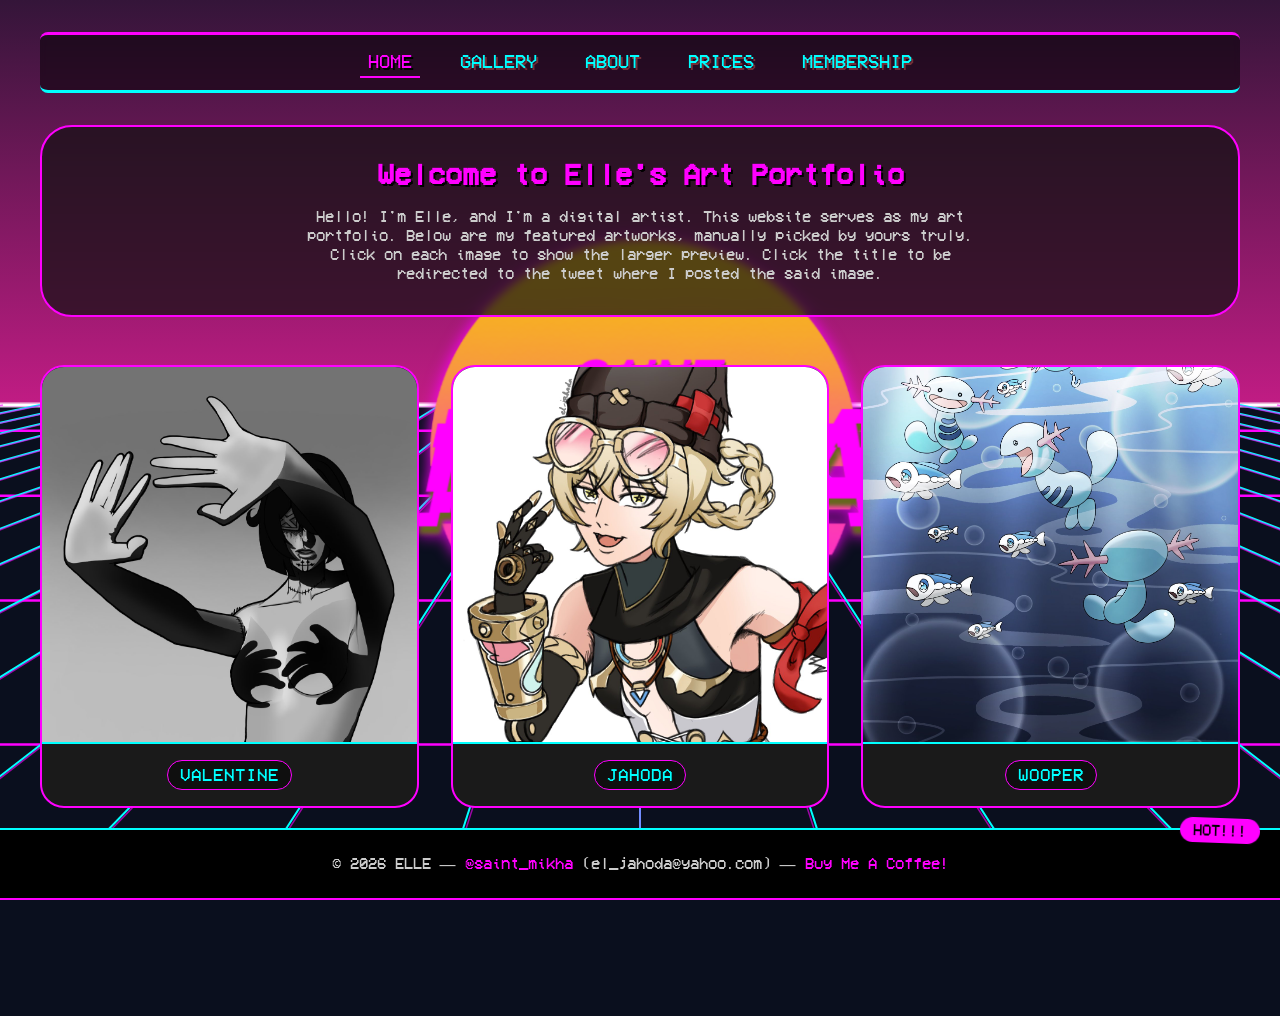
<file: index.html>
<!DOCTYPE html>
<html lang="en">
<head>
    <meta charset="UTF-8">
    <meta name="viewport" content="width=device-width, initial-scale=1.0">
    <title>Elle's Art Portfolio - Home</title>
    <link rel="icon" type="image/png" href="images/logo.png">
    <link rel="stylesheet" href="style.css">
</head>
<body>
    <canvas id="vaporwaveCanvas" class="vaporwave-bg"></canvas>
    
    <!-- Logo moved OUTSIDE container so it sits behind all content -->
    <img src="images/logo.png" alt="Logo" id="logo-img">

    <div class="container">
        <nav class="y2k-nav">
            <a href="index.html" class="active">HOME</a>
            <a href="gallery.html">GALLERY</a>
            <a href="about.html">ABOUT</a>
            <a href="prices.html">PRICES</a>
            <a href="membership.html">MEMBERSHIP</a>
        </nav>
        <section class="intro">
            <h1>Welcome to Elle's Art Portfolio</h1>
            <p>Hello! I'm Elle, and I'm a digital artist. This website serves as my art portfolio. Below are my featured artworks, manually picked by yours truly. Click on each image to show the larger preview. Click the title to be redirected to the tweet where I posted the said image.</p>
        </section>
        <div class="gallery-grid" id="featured-grid" style="margin-bottom: 5rem;"></div>
        <footer>
            <p>© <span id="currentYear"></span> ELLE — <a href="#" id="twitterFooter" target="_blank">@saint_mikha</a> (el_jahoda@yahoo.com) — <a href="https://buymeacoffee.com/jahoda" target="_blank">Buy Me A Coffee!</a></p>
            <div class="y2k-badge">HOT!!!</div>
        </footer>
    </div>
    <div id="lightbox" class="lightbox">
        <img class="lightbox-img" id="lightbox-img" alt="Preview">
    </div>
    <script src="script.js"></script>
</body>
</html>
</file>
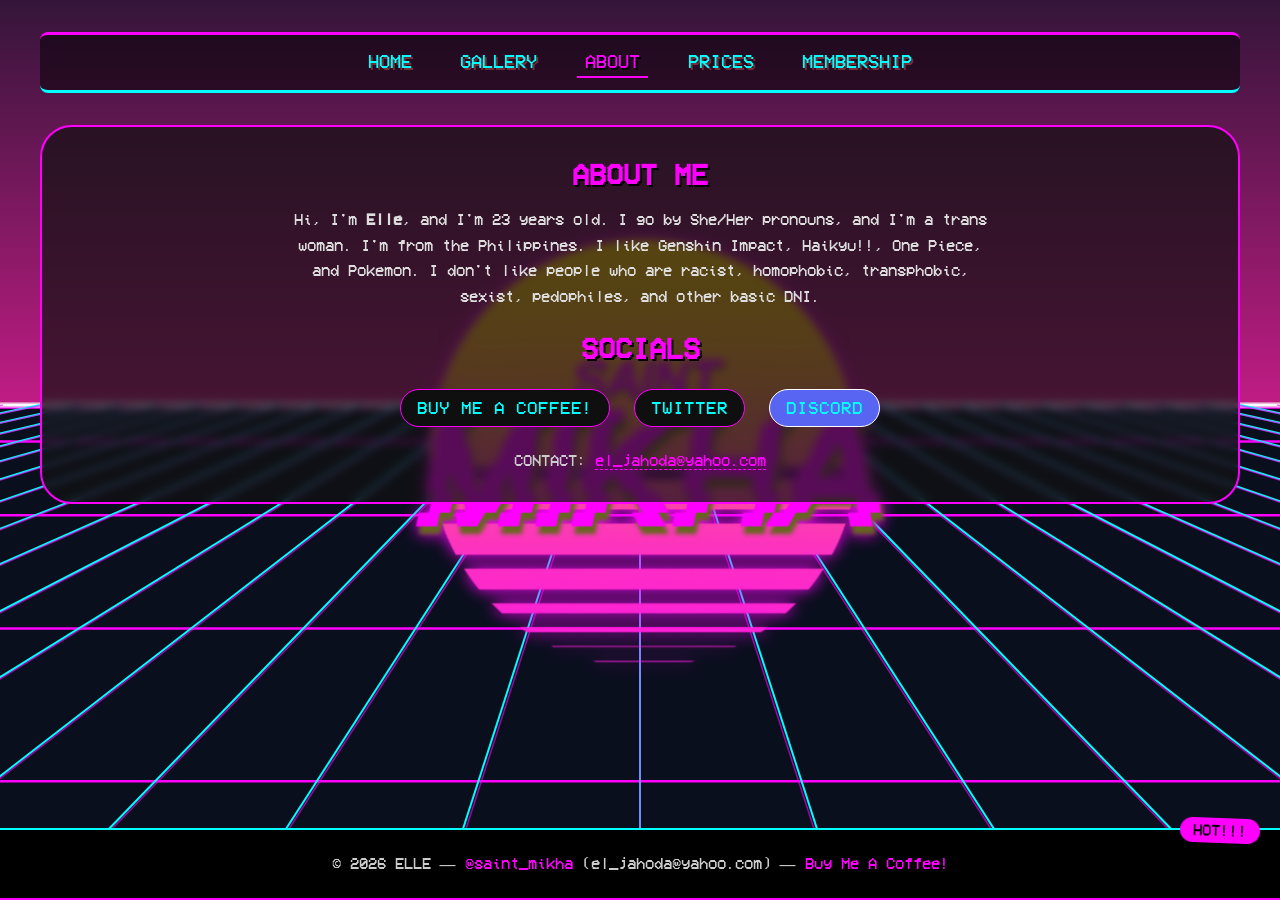
<file: about.html>
<!DOCTYPE html>
<html lang="en">
<head>
    <meta charset="UTF-8">
    <meta name="viewport" content="width=device-width, initial-scale=1.0, user-scalable=yes">
    <title>Elle's Art Portfolio – About</title>
    <link rel="icon" type="image/png" href="images/logo.png">
    <link rel="stylesheet" href="style.css">
</head>
<body>
    <canvas id="vaporwaveCanvas" class="vaporwave-bg"></canvas>
    
    <!-- Logo moved outside container (same fix as index.html) -->
    <img src="images/logo.png" alt="Logo" id="logo-img">

    <div class="container">
        <!-- Removed <header> and <div class="logo"> – logo is now outside -->
        <nav class="y2k-nav">
            <a href="index.html">HOME</a>
            <a href="gallery.html">GALLERY</a>
            <a href="about.html" class="active">ABOUT</a>
            <a href="prices.html">PRICES</a>
            <a href="membership.html">MEMBERSHIP</a>
        </nav>
        <section class="about-container">
            <h2>ABOUT ME</h2>
            <p>
                Hi, I'm <strong>Elle</strong>, and I'm 23 years old. I go by She/Her pronouns, and I'm a trans woman. I'm from the Philippines. I like Genshin Impact, Haikyu!!, One Piece, and Pokemon. I don't like people who are racist, homophobic, transphobic, sexist, pedophiles, and other basic DNI. 
            </p>
            <h2>SOCIALS</h2>
            <div class="social-links">
                <a href="https://buymeacoffee.com/jahoda" target="_blank">BUY ME A COFFEE!</a>
                <a href="https://x.com/art_jahoda" target="_blank">TWITTER</a>
                <a href="https://discord.com/users/1374001347451686983" target="_blank" class="discord-link">DISCORD</a>
            </div>
            <div class="contact-email">
                CONTACT: <a href="mailto:el_jahoda@yahoo.com">el_jahoda@yahoo.com</a>
            </div>
        </section>
        <footer>
            <p>© <span id="currentYear"></span> ELLE — <a href="#" id="twitterFooter" target="_blank">@saint_mikha</a> (el_jahoda@yahoo.com) — <a href="https://buymeacoffee.com/jahoda" target="_blank">Buy Me A Coffee!</a></p>
            <div class="y2k-badge">HOT!!!</div>
        </footer>
    </div>
    <div id="lightbox" class="lightbox">
        <img class="lightbox-img" id="lightbox-img" alt="Preview">
    </div>
    <script src="script.js"></script>
    <script src="about.js"></script>
</body>
</html>
</file>
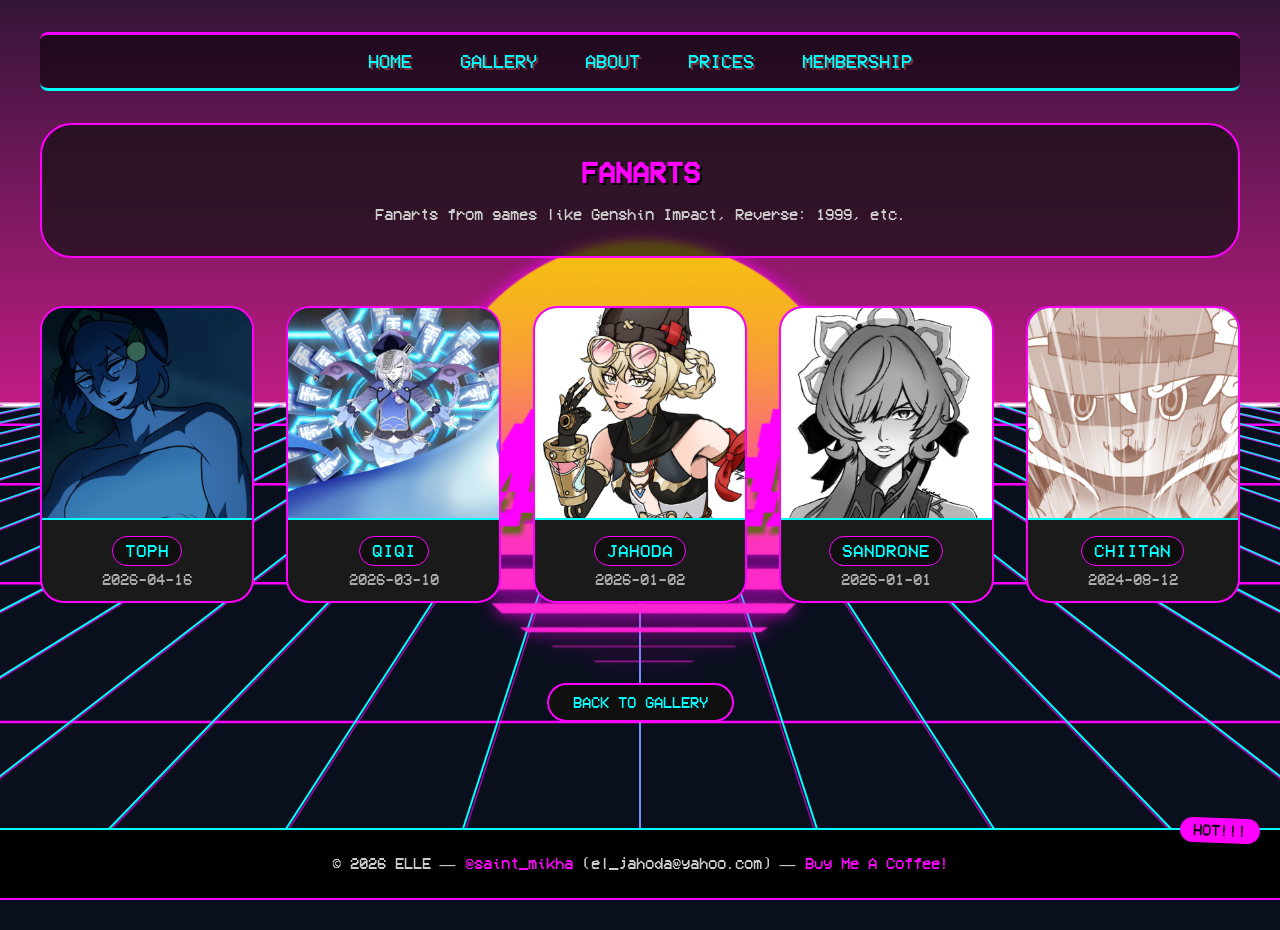
<file: fanart.html>
<!DOCTYPE html>
<html lang="en">
<head>
    <meta charset="UTF-8">
    <meta name="viewport" content="width=device-width, initial-scale=1.0, user-scalable=yes">
    <title>Elle's Art Portfolio – Fanarts</title>
    <link rel="icon" type="image/png" href="images/logo.png">
    <link rel="stylesheet" href="style.css">
</head>
<body>
    <canvas id="vaporwaveCanvas" class="vaporwave-bg"></canvas>
    <img src="images/logo.png" alt="Logo" id="logo-img">

    <div class="container">
        <nav class="y2k-nav">
            <a href="index.html">HOME</a>
            <a href="gallery.html">GALLERY</a>
            <a href="about.html">ABOUT</a>
            <a href="prices.html">PRICES</a>
            <a href="membership.html">MEMBERSHIP</a>
        </nav>
        <section class="intro">
            <h1>FANARTS</h1>
            <p>Fanarts from games like Genshin Impact, Reverse: 1999, etc.</p>
        </section>
        
        <div class="gallery-grid gallery-page" id="category-gallery-grid" style="margin-bottom: 5rem;"></div>
		
		<!-- BACK BUTTON -->
        <div style="text-align: center; margin: 0.5rem 0 5rem 0;">
            <a href="gallery.html" class="back-button">BACK TO GALLERY</a>
        </div>
        <footer>
            <p>© <span id="currentYear"></span> ELLE — <a href="#" id="twitterFooter" target="_blank">@saint_mikha</a> (el_jahoda@yahoo.com) — <a href="https://buymeacoffee.com/jahoda" target="_blank">Buy Me A Coffee!</a></p>
            <div class="y2k-badge">HOT!!!</div>
        </footer>
    </div>

    <div id="lightbox" class="lightbox">
        <img class="lightbox-img" id="lightbox-img" alt="Preview">
    </div>
    <script src="script.js"></script>
    <script src="fanart.js"></script>
</body>
</html>
</file>
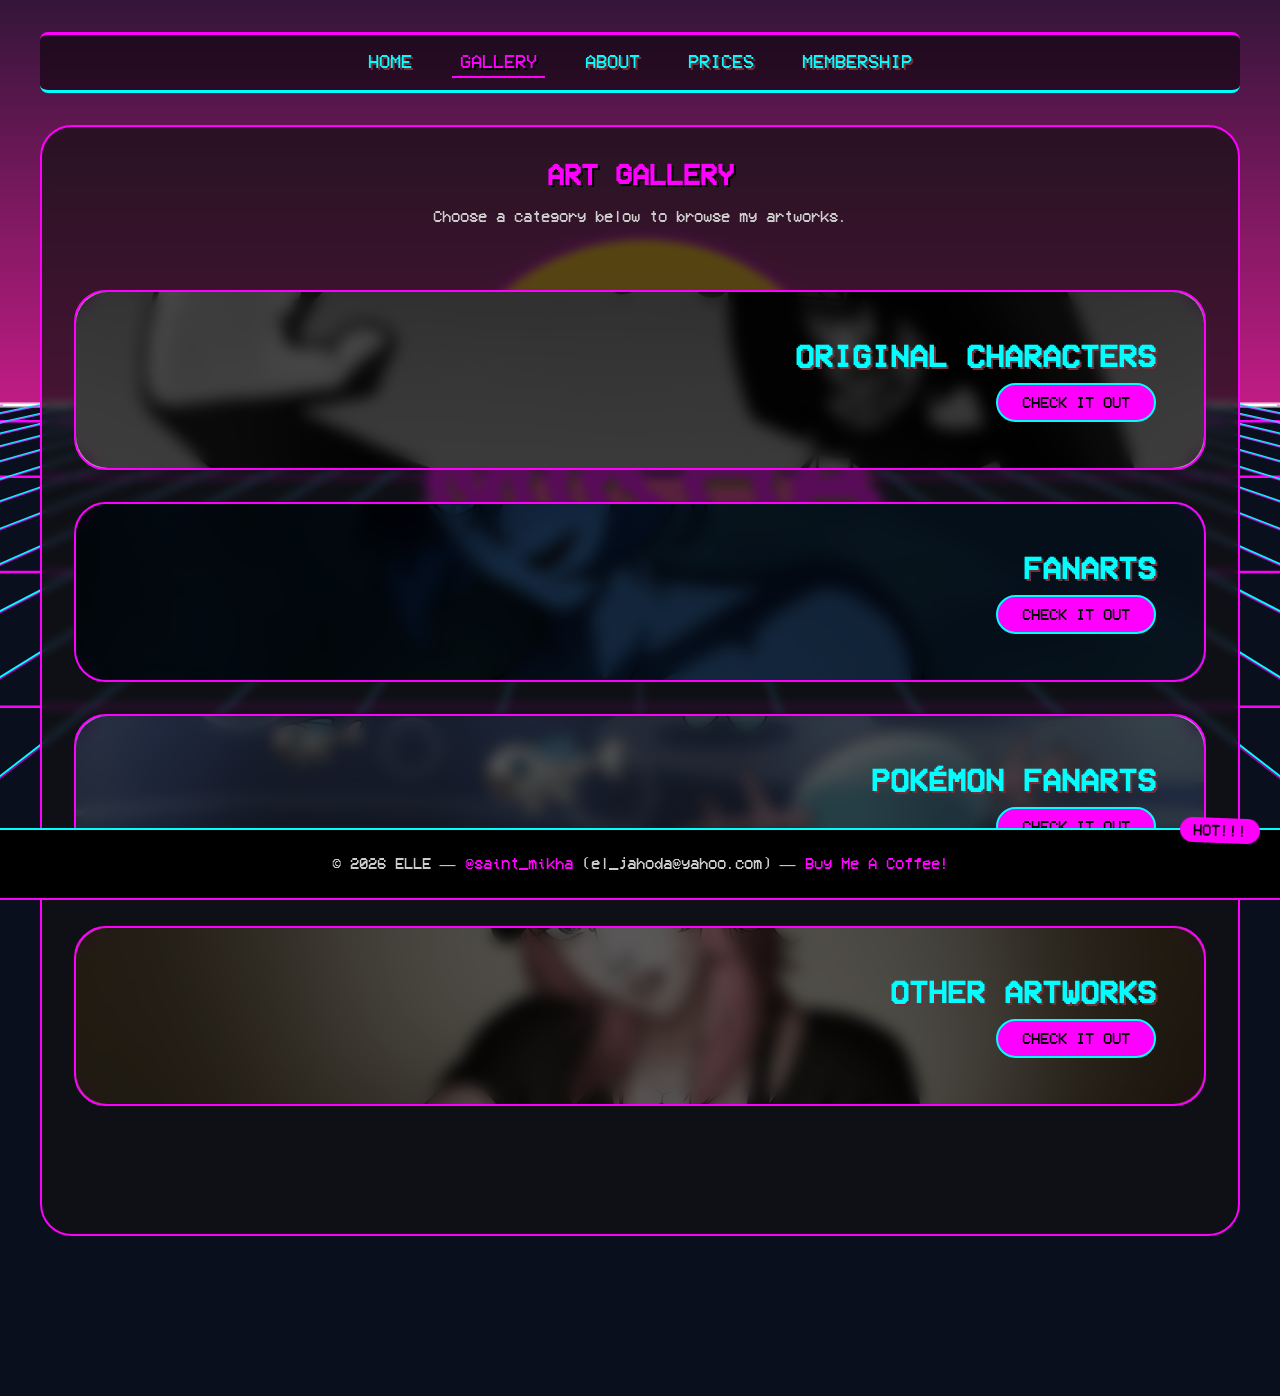
<file: gallery.html>
<!DOCTYPE html>
<html lang="en">
<head>
    <meta charset="UTF-8">
    <meta name="viewport" content="width=device-width, initial-scale=1.0, user-scalable=yes">
    <title>Elle's Art Portfolio – Gallery</title>
    <link rel="icon" type="image/png" href="images/logo.png">
    <link rel="stylesheet" href="style.css">
</head>
<body>
    <canvas id="vaporwaveCanvas" class="vaporwave-bg"></canvas>
    <img src="images/logo.png" alt="Logo" id="logo-img">

    <div class="container">
        <nav class="y2k-nav">
            <a href="index.html">HOME</a>
            <a href="gallery.html" class="active">GALLERY</a>
            <a href="about.html">ABOUT</a>
            <a href="prices.html">PRICES</a>
            <a href="membership.html">MEMBERSHIP</a>
        </nav>
        <section class="intro">
            <h1>ART GALLERY</h1>
            <p>Choose a category below to browse my artworks.</p>
        <div id="full-gallery-grid" style="margin-bottom: 5rem;"></div>
        </section>
        <footer>
            <p>© <span id="currentYear"></span> ELLE — <a href="#" id="twitterFooter" target="_blank">@saint_mikha</a> (el_jahoda@yahoo.com) — <a href="https://buymeacoffee.com/jahoda" target="_blank">Buy Me A Coffee!</a></p>
            <div class="y2k-badge">HOT!!!</div>
        </footer>
    </div>

    <div id="lightbox" class="lightbox">
        <img class="lightbox-img" id="lightbox-img" alt="Preview">
    </div>
    <script src="script.js"></script>
    <script src="gallery.js"></script>
</body>
</html>
</file>
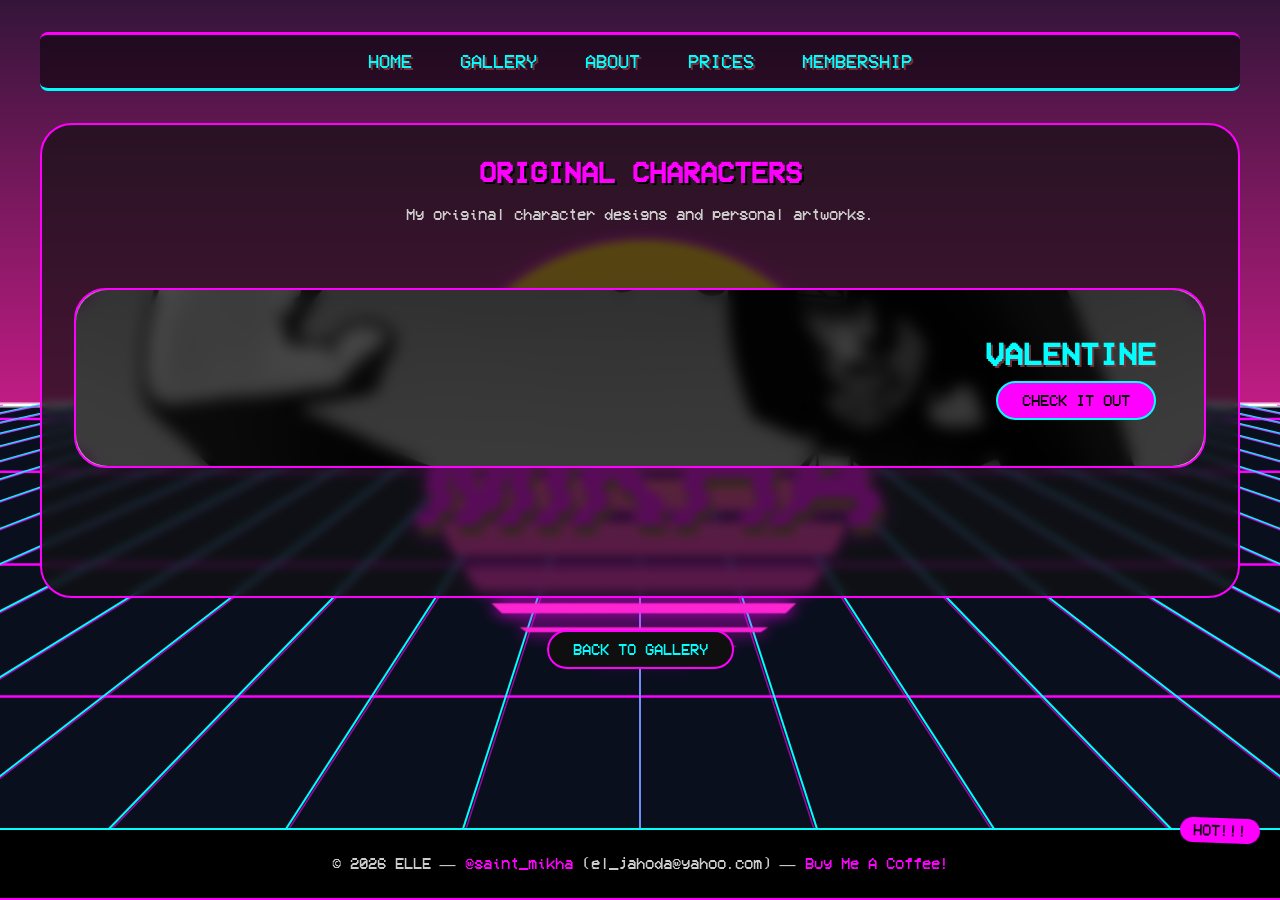
<file: oc.html>
<!DOCTYPE html>
<html lang="en">
<head>
    <meta charset="UTF-8">
    <meta name="viewport" content="width=device-width, initial-scale=1.0, user-scalable=yes">
    <title>Elle's Art Portfolio – Original Characters</title>
    <link rel="icon" type="image/png" href="images/logo.png">
    <link rel="stylesheet" href="style.css">
</head>
<body>
    <canvas id="vaporwaveCanvas" class="vaporwave-bg"></canvas>
    <img src="images/logo.png" alt="Logo" id="logo-img">

    <div class="container">
        <nav class="y2k-nav">
            <a href="index.html">HOME</a>
            <a href="gallery.html">GALLERY</a>
            <a href="about.html">ABOUT</a>
            <a href="prices.html">PRICES</a>
            <a href="membership.html">MEMBERSHIP</a>
        </nav>
        <section class="intro">
            <h1>ORIGINAL CHARACTERS</h1>
            <p>My original character designs and personal artworks.</p>
			<div id="full-gallery-grid" style="margin-bottom: 5rem;"></div>
        </section>
		
		<!-- BACK BUTTON -->
        <div style="text-align: center; margin: 0.5rem 0 5rem 0;">
            <a href="gallery.html" class="back-button">BACK TO GALLERY</a>
        </div>
		
        <footer>
            <p>© <span id="currentYear"></span> ELLE — <a href="#" id="twitterFooter" target="_blank">@saint_mikha</a> (el_jahoda@yahoo.com) — <a href="https://buymeacoffee.com/jahoda" target="_blank">Buy Me A Coffee!</a></p>
            <div class="y2k-badge">HOT!!!</div>
        </footer>
    </div>

    <div id="lightbox" class="lightbox">
        <img class="lightbox-img" id="lightbox-img" alt="Preview">
    </div>
    <script src="script.js"></script>
    <script src="oc.js"></script>
</body>
</html>
</file>
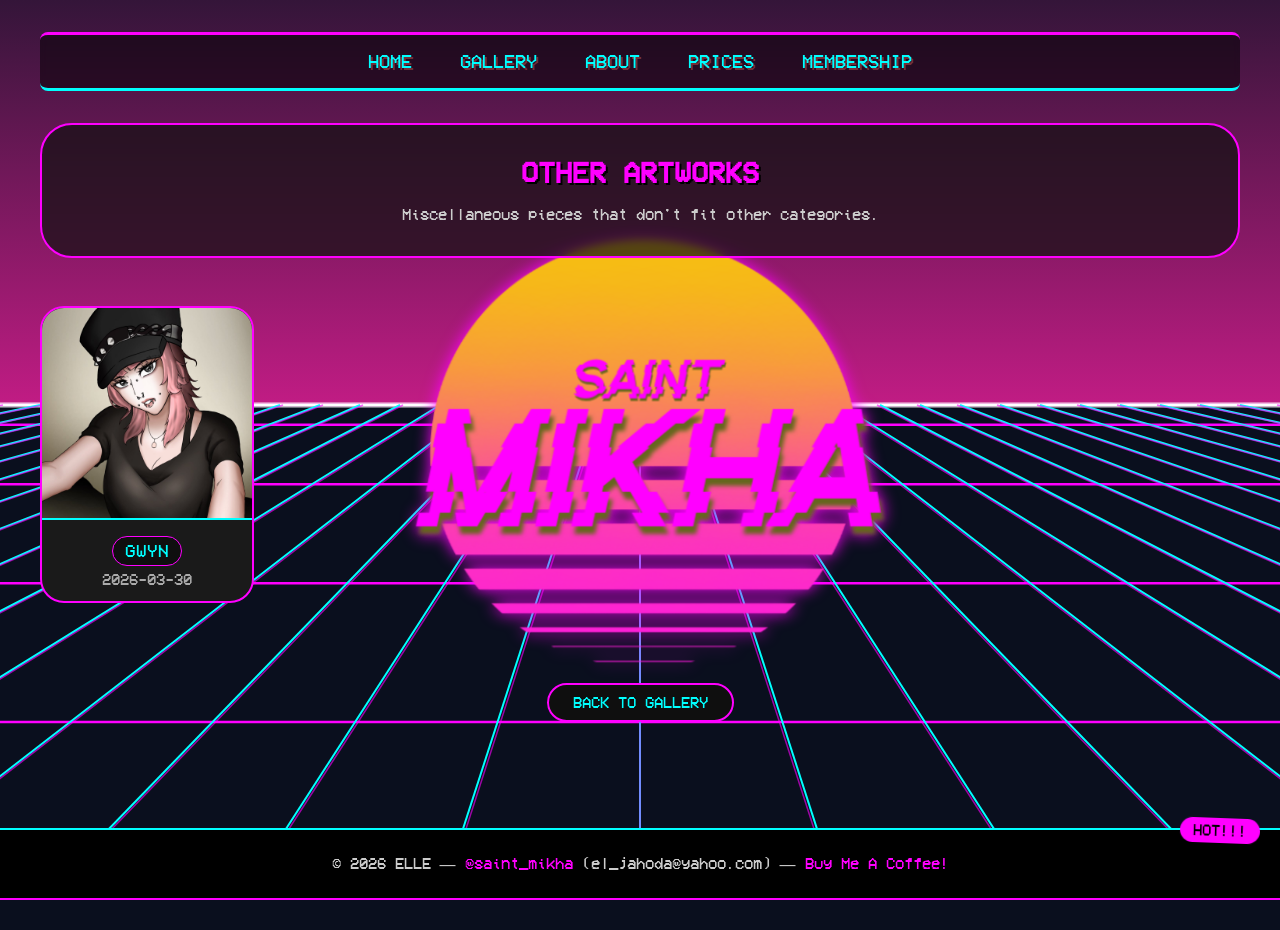
<file: others.html>
<!DOCTYPE html>
<html lang="en">
<head>
    <meta charset="UTF-8">
    <meta name="viewport" content="width=device-width, initial-scale=1.0, user-scalable=yes">
    <title>Elle's Art Portfolio – Others</title>
    <link rel="icon" type="image/png" href="images/logo.png">
    <link rel="stylesheet" href="style.css">
</head>
<body>
    <canvas id="vaporwaveCanvas" class="vaporwave-bg"></canvas>
    <img src="images/logo.png" alt="Logo" id="logo-img">

    <div class="container">
        <nav class="y2k-nav">
            <a href="index.html">HOME</a>
            <a href="gallery.html">GALLERY</a>
            <a href="about.html">ABOUT</a>
            <a href="prices.html">PRICES</a>
            <a href="membership.html">MEMBERSHIP</a>
        </nav>
        <section class="intro">
            <h1>OTHER ARTWORKS</h1>
            <p>Miscellaneous pieces that don't fit other categories.</p>
        </section>

        <div class="gallery-grid gallery-page" id="category-gallery-grid" style="margin-bottom: 5rem;"></div>
		
		<!-- BACK BUTTON -->
        <div style="text-align: center; margin: 0.5rem 0 5rem 0;">
            <a href="gallery.html" class="back-button">BACK TO GALLERY</a>
        </div>
		
        <footer>
            <p>© <span id="currentYear"></span> ELLE — <a href="#" id="twitterFooter" target="_blank">@saint_mikha</a> (el_jahoda@yahoo.com) — <a href="https://buymeacoffee.com/jahoda" target="_blank">Buy Me A Coffee!</a></p>
            <div class="y2k-badge">HOT!!!</div>
        </footer>
    </div>

    <div id="lightbox" class="lightbox">
        <img class="lightbox-img" id="lightbox-img" alt="Preview">
    </div>
    <script src="script.js"></script>
    <script src="others.js"></script>
</body>
</html>
</file>
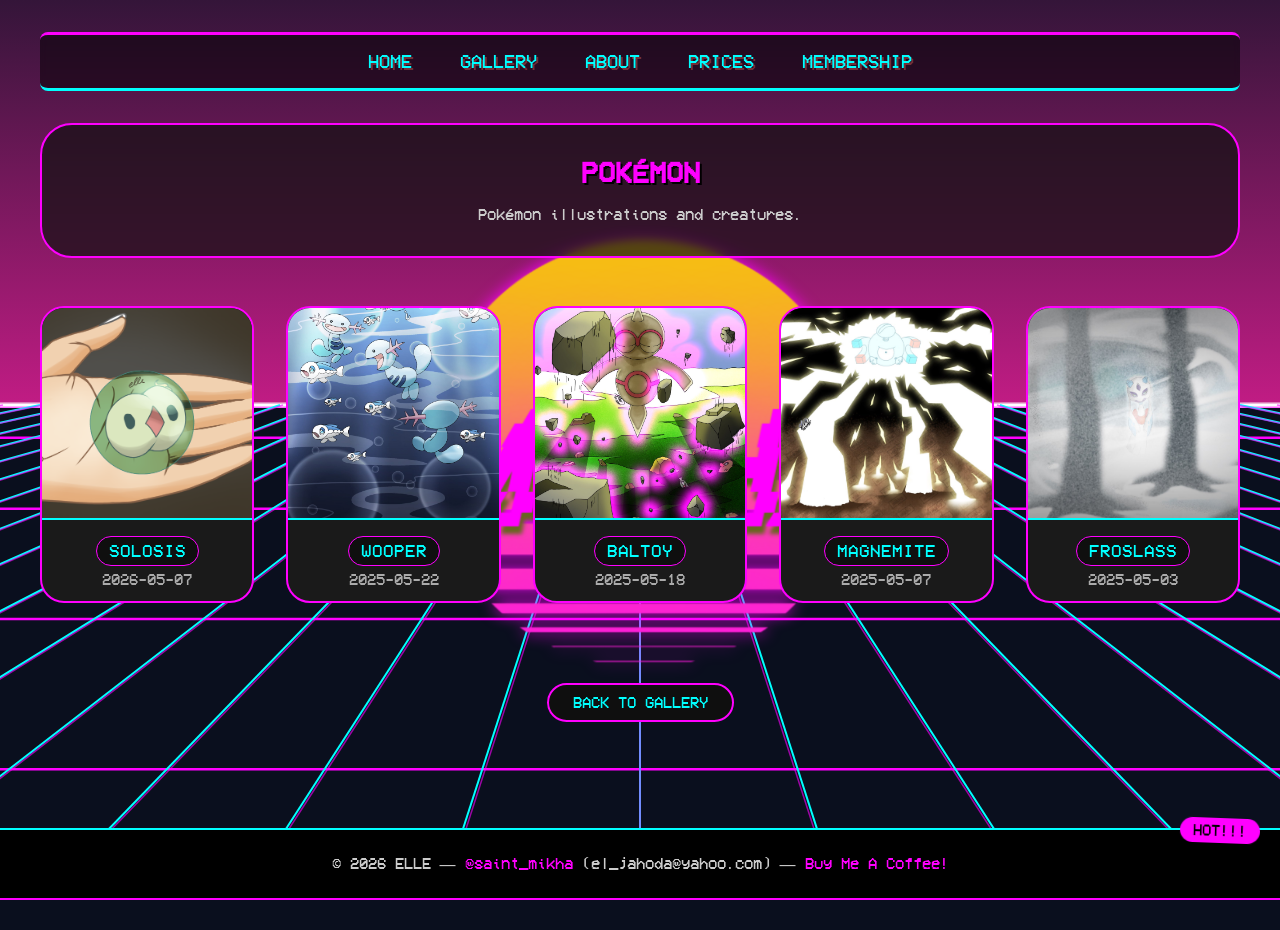
<file: pokemon.html>
<!DOCTYPE html>
<html lang="en">
<head>
    <meta charset="UTF-8">
    <meta name="viewport" content="width=device-width, initial-scale=1.0, user-scalable=yes">
    <title>Elle's Art Portfolio – Pokémon</title>
    <link rel="icon" type="image/png" href="images/logo.png">
    <link rel="stylesheet" href="style.css">
</head>
<body>
    <canvas id="vaporwaveCanvas" class="vaporwave-bg"></canvas>
    <img src="images/logo.png" alt="Logo" id="logo-img">

    <div class="container">
        <nav class="y2k-nav">
            <a href="index.html">HOME</a>
            <a href="gallery.html">GALLERY</a>
            <a href="about.html">ABOUT</a>
            <a href="prices.html">PRICES</a>
            <a href="membership.html">MEMBERSHIP</a>
        </nav>
        <section class="intro">
            <h1>POKÉMON</h1>
            <p>Pokémon illustrations and creatures.</p>
        </section>
        
        <div class="gallery-grid gallery-page" id="category-gallery-grid" style="margin-bottom: 5rem;"></div>
		<!-- BACK BUTTON -->
        <div style="text-align: center; margin: 0.5rem 0 5rem 0;">
            <a href="gallery.html" class="back-button">BACK TO GALLERY</a>
        </div>
        <footer>
            <p>© <span id="currentYear"></span> ELLE — <a href="#" id="twitterFooter" target="_blank">@saint_mikha</a> (el_jahoda@yahoo.com) — <a href="https://buymeacoffee.com/jahoda" target="_blank">Buy Me A Coffee!</a></p>
            <div class="y2k-badge">HOT!!!</div>
        </footer>
    </div>

    <div id="lightbox" class="lightbox">
        <img class="lightbox-img" id="lightbox-img" alt="Preview">
    </div>
    <script src="script.js"></script>
    <script src="pokemon.js"></script>
</body>
</html>
</file>
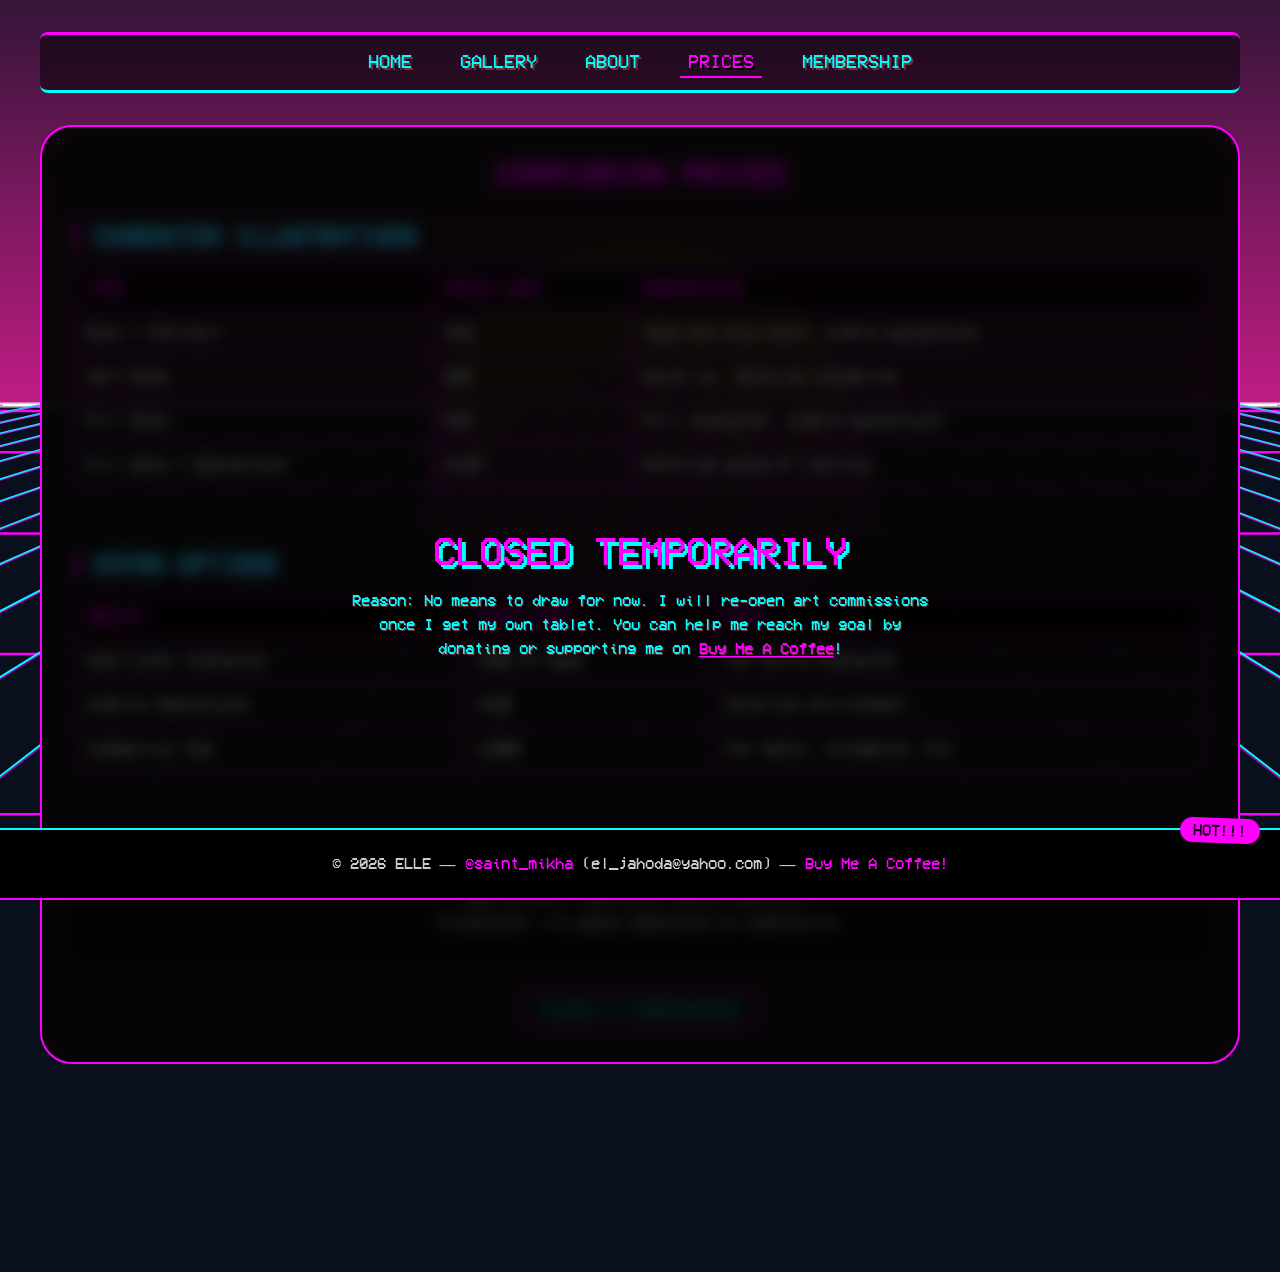
<file: prices.html>
<!DOCTYPE html>
<html lang="en">
<head>
    <meta charset="UTF-8">
    <meta name="viewport" content="width=device-width, initial-scale=1.0, user-scalable=yes">
    <title>Elle's Art Portfolio – Commissions</title>
    <link rel="icon" type="image/png" href="images/logo.png">
    <link rel="stylesheet" href="style.css">
</head>
<body>
    <canvas id="vaporwaveCanvas" class="vaporwave-bg"></canvas>

    <img src="images/logo.png" alt="Logo" id="logo-img">

    <div class="container">
        <nav class="y2k-nav">
            <a href="index.html">HOME</a>
            <a href="gallery.html">GALLERY</a>
            <a href="about.html">ABOUT</a>
            <a href="prices.html" class="active">PRICES</a>
            <a href="membership.html">MEMBERSHIP</a>
        </nav>
        
        <div class="prices-container" style="margin-bottom: 5rem; position: relative;">
            <div class="prices-content blurred">
                <h2>COMMISSION PRICES</h2>
                
                <div class="price-category">
                    <h3>CHARACTER ILLUSTRATIONS</h3>
                    <table class="price-table">
                        <thead>
                            <tr><th>TYPE</th><th>PRICE (USD)</th><th>DESCRIPTION</th></tr>
                        </thead>
                        <tbody>
                            <tr><td>Bust / Portrait</td><td>$40</td><td>Head and shoulders, simple background</td></tr>
                            <tr><td>Half Body</td><td>$60</td><td>Waist up, detailed rendering</td></tr>
                            <tr><td>Full Body</td><td>$85</td><td>Full character, simple background</td></tr>
                            <tr><td>Full Body + Background</td><td>$120</td><td>Detailed scene & lighting</td></tr>
                        </tbody>
                    </table>
                </div>

                <div class="price-category">
                    <h3>EXTRA OPTIONS</h3>
                    <table class="price-table">
                        <thead>
                            <tr><th>ADD-ON</th><th>PRICE (USD)</th><th>NOTE</th></tr>
                        </thead>
                        <tbody>
                            <tr><td>Additional Character</td><td>+60% of base</td><td>Per extra character</td></tr>
                            <tr><td>Complex Background</td><td>+$30</td><td>Detailed environment</td></tr>
                            <tr><td>Commercial Use</td><td>+100%</td><td>For merch, streaming, etc.</td></tr>
                        </tbody>
                    </table>
                </div>

                <div class="payment-methods">
                    <p><strong>Payment Methods:</strong> PayPal, Buy Me A Coffee</p>
                    <p>50% upfront, 50% after sketch approval.</p>
                    <p>Turnaround: 1‑3 weeks depending on complexity.</p>
                </div>

                <div class="how-to-order">
                    <a href="mailto:el_jahoda@yahoo.com?subject=Commission%20Inquiry" target="_blank">PLACE A COMMISSION</a>
                </div>
            </div>
            
		<div class="commission-overlay">
			<div class="overlay-text-wrapper">
				<div class="overlay-text">CLOSED TEMPORARILY</div>
					<div class="overlay-subtext">
            Reason: No means to draw for now. I will re-open art commissions once I get my own tablet. 
            You can help me reach my goal by donating or supporting me on <a href="https://buymeacoffee.com/jahoda" target="_blank">Buy Me A Coffee</a>!
        </div>
    </div>
		</div>
        </div>
        
        <footer>
            <p>© <span id="currentYear"></span> ELLE — <a href="#" id="twitterFooter" target="_blank">@saint_mikha</a> (el_jahoda@yahoo.com) — <a href="https://buymeacoffee.com/jahoda" target="_blank">Buy Me A Coffee!</a></p>
            <div class="y2k-badge">HOT!!!</div>
        </footer>
    </div>
    <div id="lightbox" class="lightbox">
        <img class="lightbox-img" id="lightbox-img" alt="Preview">
    </div>
    <script src="script.js"></script>
    <script src="prices.js"></script>
</body>
</html>
</file>
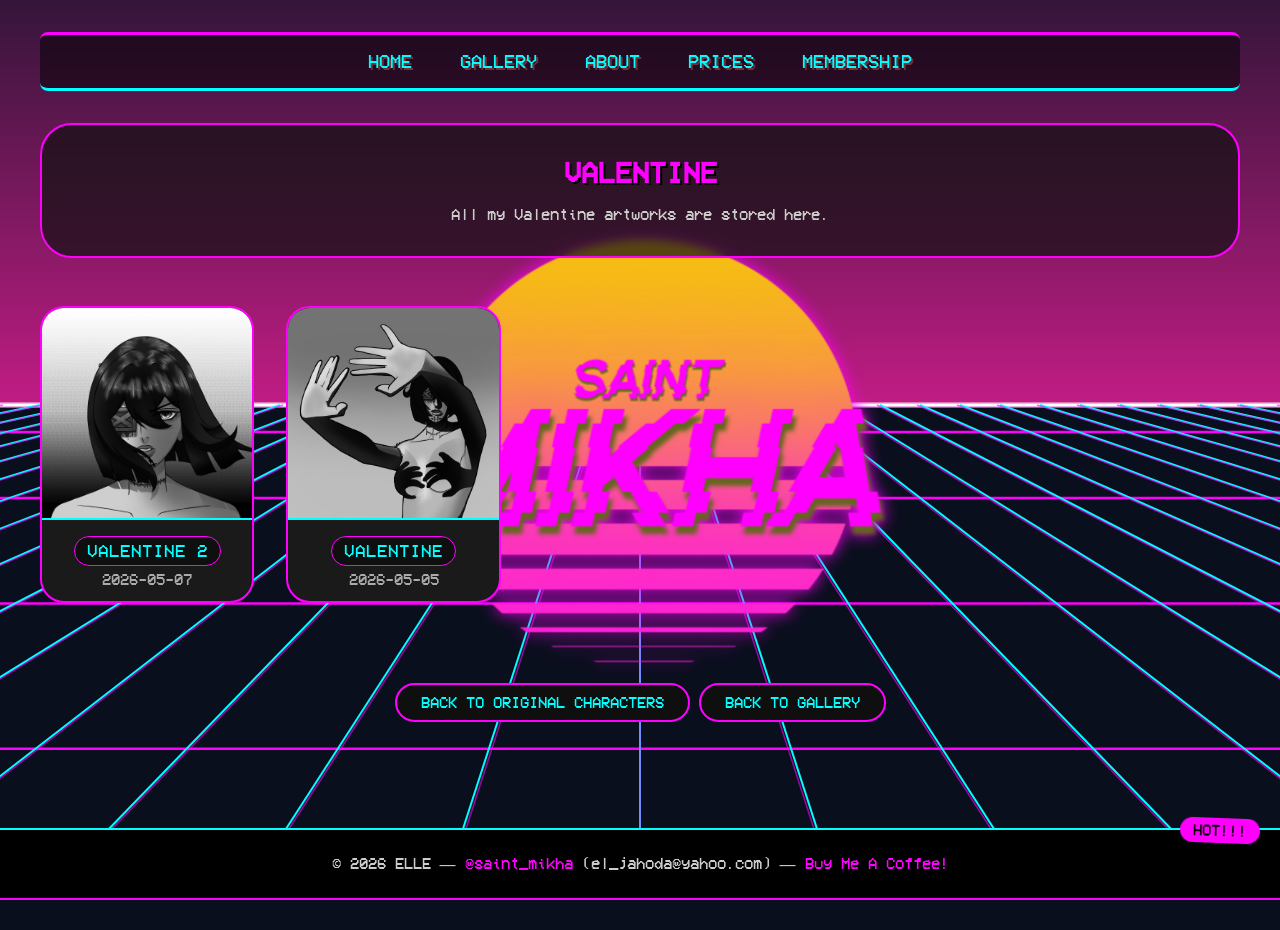
<file: valentine.html>
<!DOCTYPE html>
<html lang="en">
<head>
    <meta charset="UTF-8">
    <meta name="viewport" content="width=device-width, initial-scale=1.0, user-scalable=yes">
    <title>Elle's Art Portfolio – Pokémon</title>
    <link rel="icon" type="image/png" href="images/logo.png">
    <link rel="stylesheet" href="style.css">
</head>
<body>
    <canvas id="vaporwaveCanvas" class="vaporwave-bg"></canvas>
    <img src="images/logo.png" alt="Logo" id="logo-img">

    <div class="container">
        <nav class="y2k-nav">
            <a href="index.html">HOME</a>
            <a href="gallery.html">GALLERY</a>
            <a href="about.html">ABOUT</a>
            <a href="prices.html">PRICES</a>
            <a href="membership.html">MEMBERSHIP</a>
        </nav>
        <section class="intro">
            <h1>VALENTINE</h1>
            <p>All my Valentine artworks are stored here.</p>
        </section>
        
        <div class="gallery-grid gallery-page" id="category-gallery-grid" style="margin-bottom: 5rem;"></div>
		<!-- BACK BUTTON -->
        <div style="text-align: center; margin: 0.5rem 0 5rem 0;">
			<a href="oc.html" class="back-button">BACK TO ORIGINAL CHARACTERS</a>
            <a href="gallery.html" class="back-button">BACK TO GALLERY</a>
        </div>
        <footer>
            <p>© <span id="currentYear"></span> ELLE — <a href="#" id="twitterFooter" target="_blank">@saint_mikha</a> (el_jahoda@yahoo.com) — <a href="https://buymeacoffee.com/jahoda" target="_blank">Buy Me A Coffee!</a></p>
            <div class="y2k-badge">HOT!!!</div>
        </footer>
    </div>

    <div id="lightbox" class="lightbox">
        <img class="lightbox-img" id="lightbox-img" alt="Preview">
    </div>
    <script src="script.js"></script>
    <script src="valentine.js"></script>
</body>
</html>
</file>
<file: style.css>
/* ========== FONTS ========== */
@font-face {
    font-family: 'VCR';
    src: url('fonts/VCR-OSD-MONO.ttf') format('truetype');
    font-display: swap;
}

/* ========== GLOBAL RESET & BASE ========== */
* {
    margin: 0;
    padding: 0;
    box-sizing: border-box;
}

html {
    height: 100%;
}

body {
    background: #0a0f1e;
    color: #ccc;
    font-family: 'VCR', sans-serif;
    padding: 2rem 1.5rem;
    margin: 0;
    min-height: 100vh;
    display: flex;
    flex-direction: column;
    overflow-y: scroll;
    overflow-x: hidden;
    scrollbar-gutter: stable;
    width: 100%;
}

/* ========== CANVAS BACKGROUND ========== */
.vaporwave-bg {
    position: fixed;
    top: 0;
    left: 0;
    width: 100%;
    height: 100%;
    display: block;
    pointer-events: none;
    z-index: -1;
}

/* ========== MAIN CONTAINER ========== */
.container {
    width: 100%;
    max-width: 1200px;
    margin-left: auto;
    margin-right: auto;
    box-sizing: border-box;
    z-index: 1;
    overflow: visible;
    padding-bottom: 6rem;
}

/* ========== LOGO WATERMARK ========== */
#logo-img {
    position: fixed;
    top: 50%;
    left: 50%;
    transform: translate(-50%, -50%);
    width: 90%;
    max-width: 512px;
    opacity: 1;
    z-index: 0;
    pointer-events: none;
    filter: drop-shadow(0 0 8px #FF00FF);
    transition: none;
}

/* ========== NAVIGATION ========== */
.y2k-nav {
    display: flex;
    justify-content: center;
    gap: 2rem;
    flex-wrap: wrap;
    padding: 0.75rem 0;
    border-top: 3px solid #FF00FF;
    border-bottom: 3px solid #00FFFF;
    background: rgba(0,0,0,0.5);
    backdrop-filter: blur(3px);
    border-radius: 8px;
    min-height: 56px;
    width: 100%;
    box-sizing: border-box;
}
.y2k-nav a {
    font-family: 'VCR', 'Arial Black', sans-serif;
    font-size: 1.2rem;
    text-decoration: none;
    color: #00FFFF;
    text-shadow: 2px 2px 0 #722F37;
    transition: all 0.2s;
    padding: 0.25rem 0.5rem;
}
.y2k-nav a:hover,
.y2k-nav a.active {
    color: #FF00FF;
    text-shadow: 2px 2px 0 #000;
    border-bottom: 2px solid #FF00FF;
}

/* ========== INTRO & HEADINGS ========== */
.intro {
    background: rgba(18,18,18,0.7);
    backdrop-filter: blur(4px);
    border: 2px solid #FF00FF;
    border-radius: 32px;
    padding: 2rem;
    margin: 2rem 0;
    text-align: center;
    overflow: visible;
}
h1 {
    font-family: 'VCR', 'Arial Black', sans-serif;
    font-size: 1.8rem;
    color: #FF00FF;
    text-shadow: 2px 2px 0 #000000;
    margin-bottom: 1rem;
}
.intro p {
    font-family: 'VCR', Arial, sans-serif;
    max-width: 700px;
    margin: 0 auto;
}

/* ========== HOME GALLERY GRID (3 columns) ========== */
.gallery-grid {
    display: grid;
    grid-template-columns: repeat(3, 1fr);
    gap: 2rem;
    margin: 3rem 0;
}
.art-card {
    background: #1a1a1a;
    border: 2px solid #FF00FF;
    border-radius: 24px;
    overflow: hidden;
    transition: transform 0.2s;
}
.art-card:hover {
    transform: translate(-3px, -3px);
}
.image-wrapper {
    overflow: hidden;
    cursor: zoom-in;
    border-bottom: 2px solid #00FFFF;
}
.art-image {
    width: 100%;
    aspect-ratio: 1 / 1;
    object-fit: cover;
    display: block;
    transition: transform 0.3s;
}
.image-wrapper:hover .art-image {
    transform: scale(1.02);
}
.art-title {
    padding: 1rem;
    text-align: center;
}
.art-title a {
    font-family: 'VCR', 'Arial Black', sans-serif;
    font-size: 1.15rem;
    text-decoration: none;
    color: #00FFFF;
    background: #0F0F0F;
    padding: 0.25rem 0.75rem;
    border: 1px solid #FF00FF;
    border-radius: 40px;
    display: inline-block;
}
.art-title a:hover {
    background: #FF00FF;
    color: #0F0F0F;
}

/* ========== STICKY FOOTER ========== */
footer {
    position: fixed;
    bottom: 0;
    left: 0;
    right: 0;
    margin: 0;
    padding: 1.5rem 0;
    text-align: center;
    border-top: 2px solid #00FFFF;
    border-bottom: 2px solid #FF00FF;
    background: rgba(0,0,0,1);
    z-index: 3;
}
footer a {
    color: #FF00FF;
    text-decoration: none;
}
.y2k-badge {
    position: absolute;
    top: -12px;
    right: 20px;
    background: #FF00FF;
    color: #000;
    font-family: 'VCR', monospace;
    padding: 0.2rem 0.8rem;
    border-radius: 30px;
    transform: rotate(2deg);
    z-index: 2;
}

/* ========== LIGHTBOX ========== */
.lightbox {
    display: none;
    position: fixed !important;
    top: 0 !important;
    left: 0 !important;
    width: 100% !important;
    height: 100% !important;
    background: rgba(0,0,0,0.92);
    backdrop-filter: blur(4px);
    z-index: 1000;
    justify-content: center;
    align-items: center;
    cursor: not-allowed;
    border: 4px solid #FF00FF;
}
.lightbox.active {
    display: flex;
}
.lightbox-img {
    max-width: 90%;
    max-height: 90%;
    border: 3px solid #00FFFF;
    cursor: not-allowed;
}

/* ========== RESPONSIVE (shared) ========== */
@media (max-width: 768px) {
    .gallery-grid {
        grid-template-columns: repeat(2, 1fr);
    }
    h1 {
        font-size: 1.5rem;
    }
}
@media (max-width: 480px) {
    .gallery-grid {
        grid-template-columns: 1fr;
    }
    body {
        padding: 1rem;
    }
}

/* ========== GALLERY PAGE (5x5 categories) ========== */
.gallery-grid.gallery-page {
    grid-template-columns: repeat(5, 1fr);
}
.art-date {
    font-family: 'VCR', Arial, sans-serif;
    font-size: 1rem;
    color: #aaa;
    text-align: center;
    padding: 0.25rem 0 0.75rem 0;
    margin: 0;
}
.gallery-page .art-card .art-title {
    padding-bottom: 0;
}
@media (max-width: 768px) {
    .gallery-grid.gallery-page {
        grid-template-columns: repeat(2, 1fr);
    }
}
@media (max-width: 480px) {
    .gallery-grid.gallery-page {
        grid-template-columns: 1fr;
    }
}

/* ========== ABOUT PAGE ========== */
.about-container {
    background: rgba(18,18,18,0.7);
    backdrop-filter: blur(4px);
    border: 2px solid #FF00FF;
    border-radius: 32px;
    padding: 2rem;
    margin: 2rem 0;
    text-align: center;
}
.about-container h2 {
    font-family: 'VCR', 'Arial Black', sans-serif;
    font-size: 1.8rem;
    color: #FF00FF;
    text-shadow: 2px 2px 0 #000000;
    margin-bottom: 1rem;
}
.about-container p {
    font-family: 'VCR', Arial, sans-serif;
    line-height: 1.6;
    max-width: 700px;
    margin: 0 auto 1.5rem auto;
    color: #ddd;
}
.social-links {
    display: flex;
    justify-content: center;
    gap: 1.5rem;
    flex-wrap: wrap;
    margin: 1.5rem 0;
}
.social-links a {
    font-family: 'VCR', 'Arial Black', sans-serif;
    font-size: 1.1rem;
    text-decoration: none;
    color: #00FFFF;
    background: #0F0F0F;
    padding: 0.5rem 1rem;
    border: 1px solid #FF00FF;
    border-radius: 40px;
    transition: all 0.2s;
    display: inline-block;
}
.social-links a:hover {
    background: #FF00FF;
    color: #0F0F0F;
    border-color: #00FFFF;
    box-shadow: 0 0 8px #FF00FF;
}
.contact-email {
    margin-top: 1.5rem;
    font-family: 'VCR', monospace;
    font-size: 1rem;
}
.contact-email a {
    color: #FF00FF;
    text-decoration: none;
    border-bottom: 1px dashed #FF00FF;
}
.contact-email a:hover {
    color: #00FFFF;
    border-bottom-color: #00FFFF;
}

/* ========== PRICES PAGE ========== */
.prices-container {
    background: rgba(18,18,18,0.7);
    backdrop-filter: blur(4px);
    border: 2px solid #FF00FF;
    border-radius: 32px;
    padding: 2rem;
    margin: 2rem 0;
    position: relative;
}

.prices-container h2 {
    font-family: 'VCR', 'Arial Black', sans-serif;
    font-size: 1.8rem;
    color: #FF00FF;
    text-shadow: 2px 2px 0 #000000;
    margin-bottom: 1rem;
    text-align: center;
}

.price-category {
    margin: 2rem 0;
    overflow-x: auto;
    -webkit-overflow-scrolling: touch;
}
.price-category h3 {
    font-family: 'VCR', 'Arial Black', sans-serif;
    font-size: 1.5rem;
    color: #00FFFF;
    text-shadow: 1px 1px 0 #FF00FF;
    margin-bottom: 0.5rem;
    border-left: 4px solid #FF00FF;
    padding-left: 1rem;
}
.price-table {
    width: 100%;
    border-collapse: collapse;
    font-family: 'VCR', Arial, sans-serif;
    margin: 1rem 0 2rem;
    min-width: 480px;
}
.price-table th,
.price-table td {
    border: 1px solid #FF00FF;
    padding: 0.75rem;
    text-align: left;
}
.price-table th {
    background: rgba(0,0,0,0.5);
    color: #FF00FF;
    font-weight: bold;
}
.price-table td {
    color: #ddd;
}
.payment-methods {
    background: rgba(0,0,0,0.4);
    border-radius: 24px;
    padding: 1rem;
    margin-top: 2rem;
    text-align: center;
}
.payment-methods p {
    margin: 0.5rem 0;
}
.how-to-order {
    margin-top: 2rem;
    text-align: center;
}
.how-to-order a {
    font-family: 'VCR', 'Arial Black', sans-serif;
    font-size: 1.2rem;
    text-decoration: none;
    color: #00FFFF;
    background: #0F0F0F;
    padding: 0.5rem 1.5rem;
    border: 2px solid #FF00FF;
    border-radius: 40px;
    transition: all 0.2s;
    display: inline-block;
}
.how-to-order a:hover {
    background: #FF00FF;
    color: #0F0F0F;
    border-color: #00FFFF;
    box-shadow: 0 0 8px #FF00FF;
}

/* Prices page closed overlay (with subtext) */
.prices-content.blurred {
    filter: blur(4px);
    pointer-events: none;
    user-select: none;
}

.commission-overlay {
    position: absolute;
    top: 0;
    left: 0;
    width: 100%;
    height: 100%;
    background: rgba(0,0,0,0.7);
    backdrop-filter: blur(8px);
    border-radius: 32px;
    display: flex;
    align-items: center;
    justify-content: center;
    z-index: 10;
}

.overlay-text-wrapper {
    text-align: center;
    max-width: 80%;
    padding: 1rem;
}

.overlay-text {
    font-family: 'VCR', 'Arial Black', sans-serif;
    font-size: 2.5rem;
    color: #FF00FF;
    text-shadow: 4px 4px 0 #00FFFF;
    margin-bottom: 1rem;
}

.overlay-subtext {
    font-family: 'VCR', Arial, sans-serif;
    font-size: 1rem;
    color: #00FFFF;
    text-shadow: 1px 1px 0 #722F37;
    line-height: 1.5;
    max-width: 600px;
    margin: 0 auto;
}

.overlay-subtext a {
    color: #FF00FF;
    text-decoration: underline;
    transition: color 0.2s;
}
.overlay-subtext a:hover {
    color: #FFFFFF;
}

@media (max-width: 768px) {
    .overlay-text {
        font-size: 1.8rem;
    }
    .overlay-subtext {
        font-size: 0.8rem;
    }
}
@media (max-width: 480px) {
    .overlay-text {
        font-size: 1.3rem;
    }
    .overlay-subtext {
        font-size: 0.7rem;
    }
}

/* ========== MEMBERSHIP PAGE ========== */
.membership-container {
    background: rgba(18,18,18,0.7);
    backdrop-filter: blur(4px);
    border: 2px solid #FF00FF;
    border-radius: 32px;
    padding: 2rem;
    margin: 2rem 0;
    text-align: center;
}
.membership-container h2 {
    font-family: 'VCR', 'Arial Black', sans-serif;
    font-size: 1.8rem;
    color: #FF00FF;
    text-shadow: 2px 2px 0 #000000;
    margin-bottom: 1rem;
}
.membership-container p {
    font-family: 'VCR', Arial, sans-serif;
    line-height: 1.6;
    max-width: 600px;
    margin: 0 auto 1.5rem auto;
    color: #ddd;
}
.bmc-button {
    display: inline-block;
    margin: 1.5rem 0;
}
.bmc-button img {
    max-width: 250px;
    width: 100%;
    height: auto;
    transition: transform 0.2s;
}
.bmc-button img:hover {
    transform: scale(1.02);
}
.membership-perks {
    display: flex;
    justify-content: center;
    flex-wrap: wrap;
    gap: 1.5rem;
    margin: 2rem 0;
}
.perk-card {
    background: #1a1a1a;
    border: 1px solid #FF00FF;
    border-radius: 24px;
    padding: 1rem;
    width: 200px;
    text-align: center;
    transition: transform 0.2s;
}
.perk-card:hover {
    transform: translateY(-5px);
    box-shadow: 0 0 12px #FF00FF;
}
.perk-card h3 {
    font-family: 'VCR', 'Arial Black', sans-serif;
    font-size: 1.2rem;
    color: #00FFFF;
    margin-bottom: 0.5rem;
}
.perk-card p {
    font-size: 0.85rem;
    margin: 0.25rem 0;
}
.perk-card .price {
    font-weight: bold;
    color: #FF00FF;
    margin-top: 0.5rem;
}
.perk-card ul {
    list-style: none;
    padding: 0;
    margin: 0.5rem 0;
}
.perk-card li {
    font-size: 0.75rem;
    margin: 0.5rem 0;
    line-height: 1.3;
    color: #ccc;
    text-align: left;
    padding-left: 1rem;
    position: relative;
}
.perk-card li::before {
    content: "✦";
    position: absolute;
    left: 0;
    color: #FF00FF;
}
.perk-card .price {
    margin-top: 0.75rem;
    font-weight: bold;
    color: #FF00FF;
    font-size: 1rem;
}

/* ========== DISCORD LINK OVERRIDE ========== */
.social-links a.discord-link {
    background: #5865F2;
    border-color: #ffffff;
}
.social-links a.discord-link:hover {
    background: #4752c4;
}

/* ========== CATEGORY BUTTONS ========== */
.category-grid {
    display: flex;
    flex-direction: column;
    gap: 2rem;
    margin: 4rem 0 6rem 0;
    width: 100%;
    overflow: visible;
}

.category-card {
    position: relative;
    background-size: cover;
    background-position: center;
    border: 2px solid #FF00FF;
    border-radius: 32px;
    padding: 2rem 3rem;
    min-height: 180px;
    width: 100%;
    text-align: right;
    transition: transform 0.2s, box-shadow 0.2s;
    cursor: default;
    display: flex;
    flex-direction: column;
    align-items: flex-end;
    justify-content: center;
    box-sizing: border-box;
}
.category-card:hover {
    transform: translateY(-8px);
    box-shadow: 0 0 20px #FF00FF;
}
.category-card-overlay {
    position: absolute;
    top: 0;
    left: 0;
    width: 100%;
    height: 100%;
    background: rgba(0,0,0,0.65);
    backdrop-filter: blur(8px);
    border-radius: 32px;
    z-index: 0;
}
.category-card-title {
    position: relative;
    z-index: 1;
    font-family: 'VCR', 'Arial Black', sans-serif;
    font-size: 2rem;
    color: #00FFFF;
    text-shadow: 2px 2px 0 #722F37;
    margin: 0 0 0.5rem 0;
}
.category-card-button {
    position: relative;
    z-index: 1;
    font-family: 'VCR', 'Arial Black', sans-serif;
    background: #FF00FF;
    color: #000;
    border: 2px solid #00FFFF;
    border-radius: 40px;
    padding: 0.5rem 1.5rem;
    cursor: pointer;
    font-size: 1rem;
    transition: all 0.2s;
}
.category-card-button:hover {
    background: #00FFFF;
    color: #000;
    transform: scale(1.02);
}

@media (max-width: 768px) {
    .category-card {
        padding: 1.5rem;
    }
    .category-card-title {
        font-size: 1.5rem;
    }
}
@media (max-width: 480px) {
    .category-card-title {
        font-size: 1.2rem;
    }
    .category-card-button {
        font-size: 0.8rem;
        padding: 0.3rem 1rem;
    }
}

/* ========== BACK BUTTON ========== */
.back-button {
    display: inline-block;
    font-family: 'VCR', 'Arial Black', sans-serif;
    font-size: 1rem;
    text-decoration: none;
    background: #0F0F0F;
    color: #00FFFF;
    border: 2px solid #FF00FF;
    border-radius: 40px;
    padding: 0.5rem 1.5rem;
    transition: all 0.2s;
    cursor: pointer;
}
.back-button:hover {
    background: #FF00FF;
    color: #0F0F0F;
    border-color: #00FFFF;
    box-shadow: 0 0 8px #FF00FF;
}
</file>
